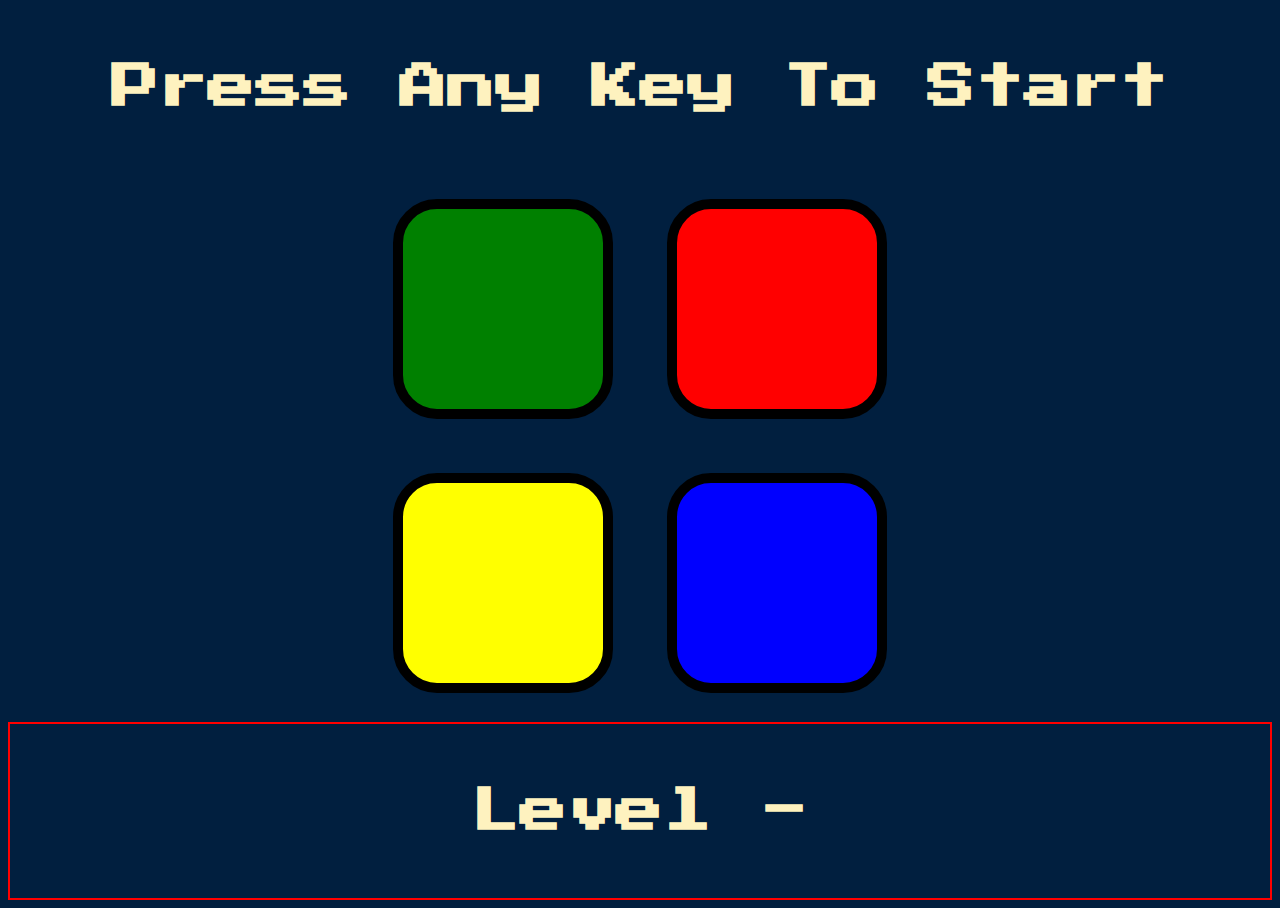
<file: Simon Game/index.html>
<!DOCTYPE html>
<html lang="en" dir="ltr">

<head>
  <meta charset="utf-8">
  <title>Simon</title>
  <link rel="stylesheet" href="styles.css">
  <link href="https://fonts.googleapis.com/css?family=Press+Start+2P" rel="stylesheet">
</head>

<body>
  <h1 id="level-title">Press Any Key To Start</h1>
  <div class="container">
    <div lass="row">

      <div type="button" id="green"  class="btn green">

      </div>

      <div type="button" id="red" class="btn red">

      </div>
    </div>

    <div class="row">

      <div type="button" id="yellow" class="btn yellow">

      </div>
      <div type="button" id="blue" class="btn blue">

      </div>

    </div>

  </div>
  <div class="footer">
    <form action="resultPage.html">
      <!-- <h1 id="footerCalculator">The Result </h1>
      <button id="result_checker" onclick="sendResult()">Check Result</button> -->

      <h2 id="footerCalculator">Level - <span class="game_level"></span></h2>
    </form>
  </div>

  
  <script
  src="https://code.jquery.com/jquery-3.6.0.js"
  integrity="sha256-H+K7U5CnXl1h5ywQfKtSj8PCmoN9aaq30gDh27Xc0jk="
  crossorigin="anonymous"></script>
<script src="game.js"></script>
</body>

</html>
</file>
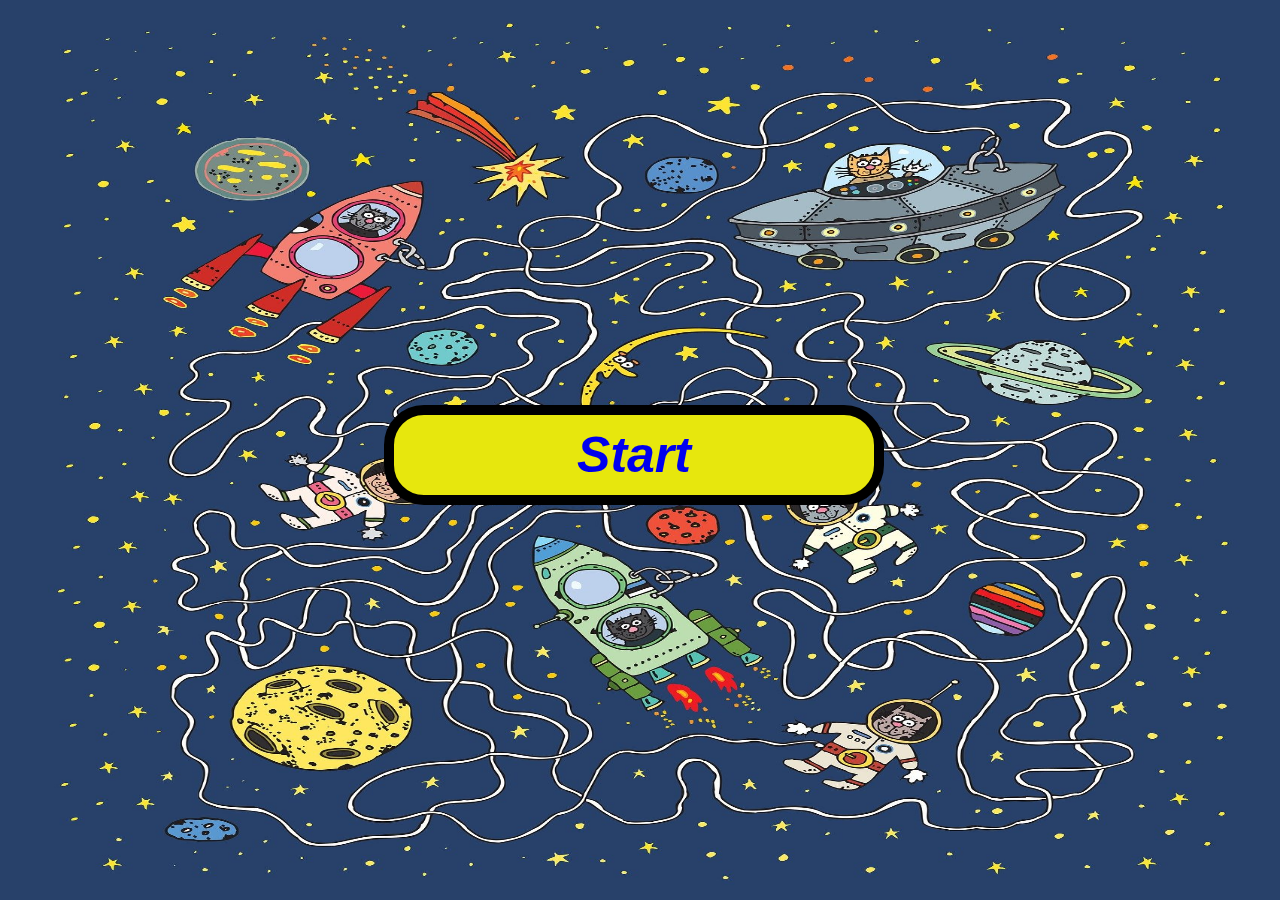
<file: Simon Game/image.html>
<!DOCTYPE html>
<html lang="en">
  <head>
    <meta charset="UTF-8" />
    <meta http-equiv="X-UA-Compatible" content="IE=edge" />
    <meta name="viewport" content="width=device-width, initial-scale=1.0" />
    <title>Image</title>
    <style>
        *{
            padding: 0;
            margin: 0;
            box-sizing: border-box;
        }
        .image img{
            height: 100vh;
            width: 100%;
        }
        button{
            position: absolute;
            left: 30%;
            right: 80%;
            top: 45%;
            border: 10px solid black;
            background-color: rgb(231, 231, 13);
            border-radius: 40px;
            font-size: 50px;
            font-weight: bolder;
            cursor: pointer;
            width: 500px;
            height: 100px;

        }

        button a{
            text-decoration: none;
        }
    </style>
  </head>
  <body>
    <div class="image">
        <img src="quize_image.jpg" alt="" />
        <button><a href="mainPage.html">  <i>   Start   </i>  </a></button>
    </div>
  </body>
</html>
</file>
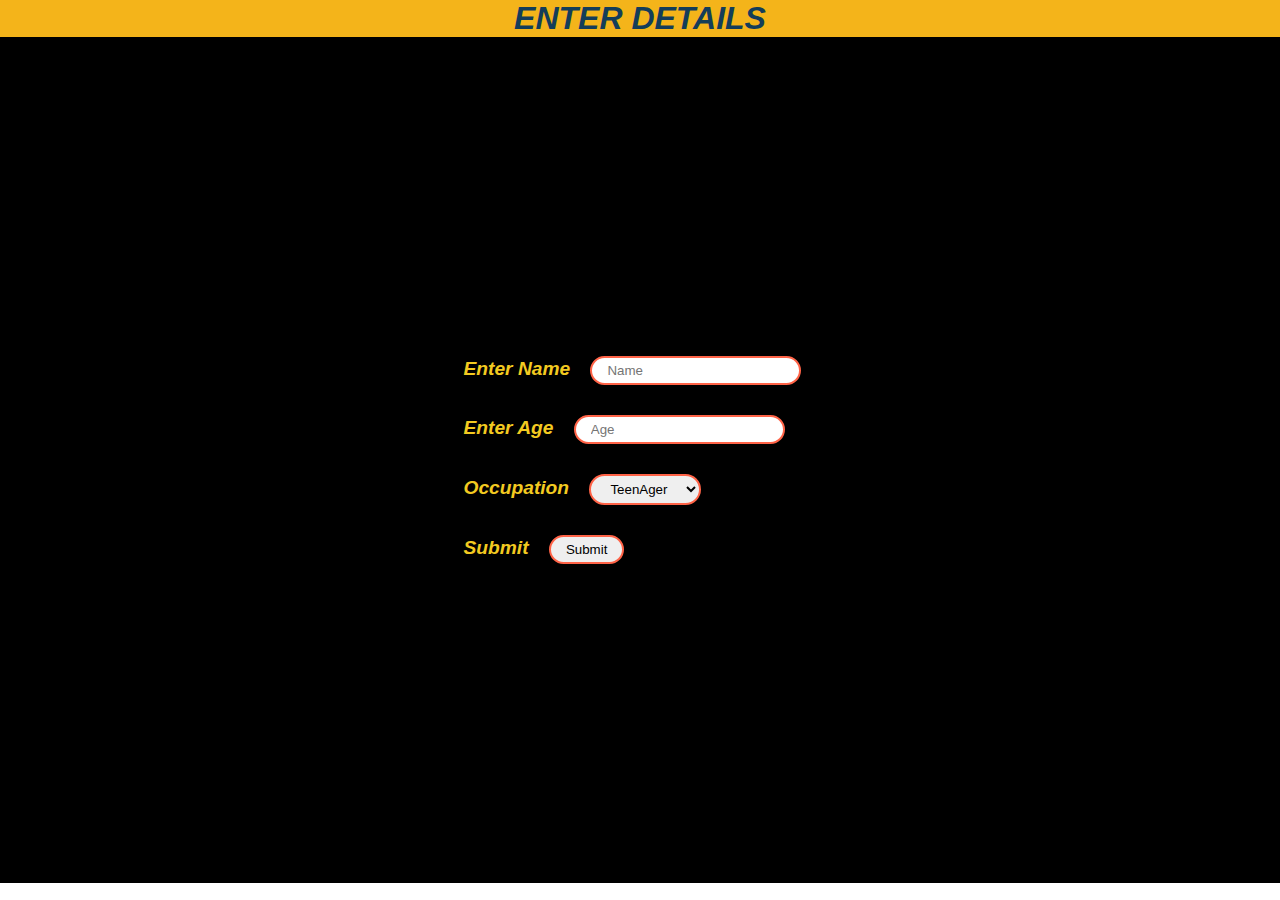
<file: Simon Game/mainPage.html>
<!DOCTYPE html>
<html lang="en">
  <head>
    <meta charset="UTF-8" />
    <meta http-equiv="X-UA-Compatible" content="IE=edge" />
    <meta name="viewport" content="width=device-width, initial-scale=1.0" />
    <title>Information Page</title>
    <link rel="stylesheet" href="mainpage.css" />
  </head>
  <body>
    <div class="headings">
      <h1><i> ENTER DETAILS</i></h1>
    </div>
    <div class="forms">
      <form action="index.html" target="_blank" id="mainForm">
        <i>  Enter Name </i>
        <input
          type="text"
          placeholder="Name"
          name="anubhav"
          value=""
          id="username"
          autocomplete="off"
        />
        <br />
        <i>   Enter Age </i>
        <input
          type="number"
          placeholder="Age"
          id="userage"
          autocomplete="false"
        />
        <br />
        <label for="selectMenu"> <i>  Occupation  </i> </label>
        <select name="ages" id="selectMenu">
          <option value="TeenAger" id="teen">TeenAger</option>
          <option value="Above 18" id="above8">Above 18</option>
          <option value="Above 45" id="above45">Above 45</option>
          <option value="Above 65" id="above65">Above 65</option>
        </select>
        <br />
        <i>  Submit </i> <input type="submit" id="submitButton" onclick="passvalue()" />
      </form>

      <!-- <div class="sideImage">
        <img src="quize_image.jpg" alt="" />
      </div> -->
    </div>

    <script>
      function passvalue() {
        var username = document.getElementById("username").value;
        var userage = document.getElementById("userage").value;

        var select = document.getElementById("selectMenu");
        var selected_value = select.options[select.selectedIndex].value;

        localStorage.setItem("uname", username);
        localStorage.setItem("uage", userage);
        localStorage.setItem("selectedItem" , selected_value);
      }
    </script>
  </body>
</html>
</file>
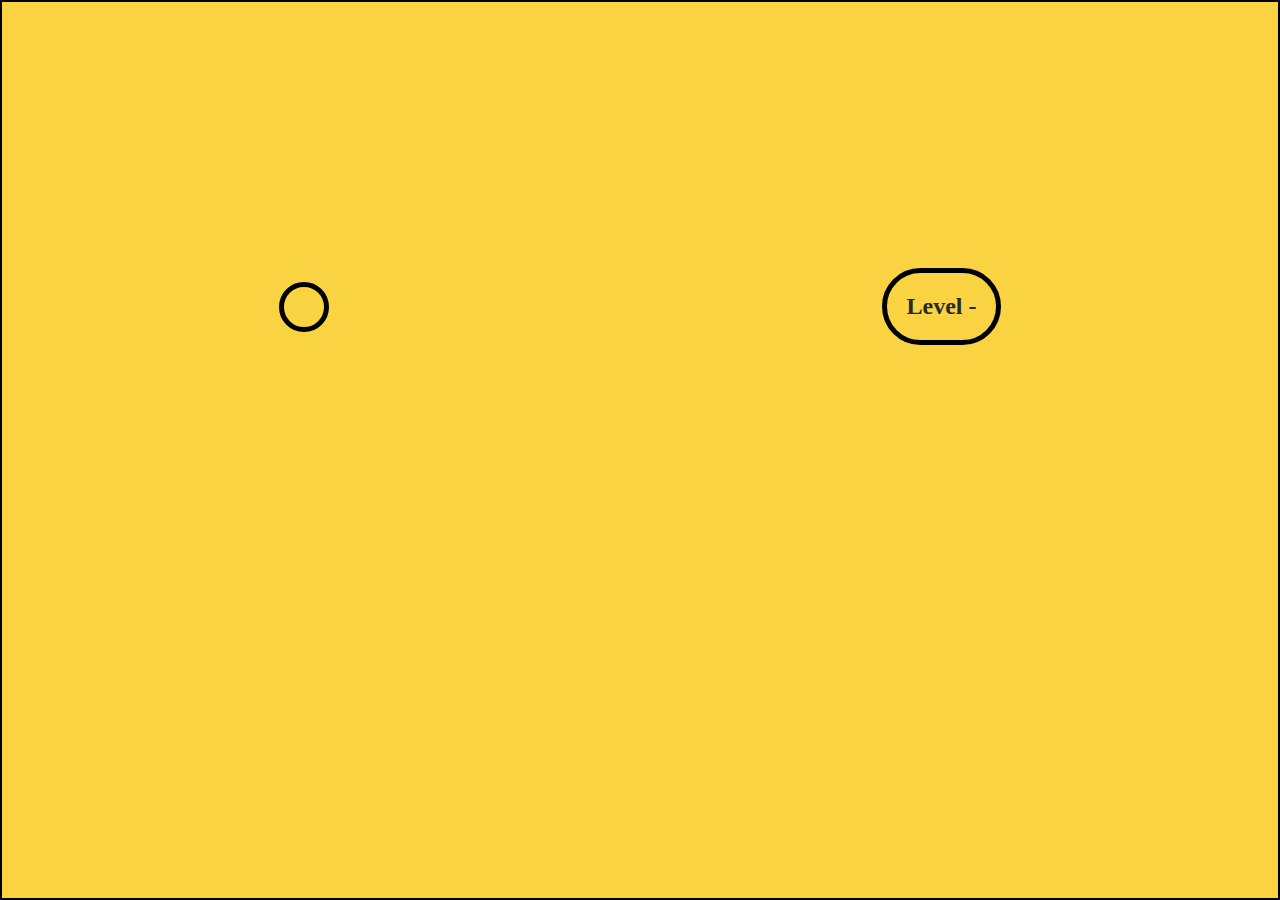
<file: Simon Game/resultPage.html>
<!DOCTYPE html>
<html lang="en">
<head>
    <meta charset="UTF-8">
    <meta http-equiv="X-UA-Compatible" content="IE=edge">
    <meta name="viewport" content="width=device-width, initial-scale=1.0">
    <title>ResultPage</title>
    <style>
        *{
            margin: 0;
            padding: 0;
            box-sizing: border-box;
        }
        .mainHeading{
            border: 2px solid black;
            text-align: center;
            background-color:#F9D342;
            color: #292826;
            font-family: 'Fuzzy Bubbles', cursive;
            height: 100vh;
            padding-top: 20%;
        }

        .box{
            display: flex;
            justify-content: space-around;
            align-items: center;
            
        }

        .left_box , .right_box{
            border: 5px solid black;
            margin: 10px 10px;
            padding: 20px 20px;
            border-radius:40px ;
        }

    </style>
   
</head>
<body>


    <div class="mainHeading">
        
        


        <div class="box">
            <div class="left_box">
                <h1><span id="user_name"></span> </h1>
            </div>

            <div class="right_box">
                

                <h2> Level  - <span id="level_receiver"></span></h2>
            </div>
        </div>
    </div>
   
    
    <script>
        document.getElementById("user_name").innerHTML = localStorage.getItem("uname");
        document.getElementById("user_age").innerHTML = localStorage.getItem("uage");
        document.getElementById("selected").innerHTML = localStorage.getItem("selectedItem");
        

        document.getElementById("level_receiver").innerHTML = localStorage.getItem("game_level");level;
        




    </script>
    
</body>
</html>
</file>
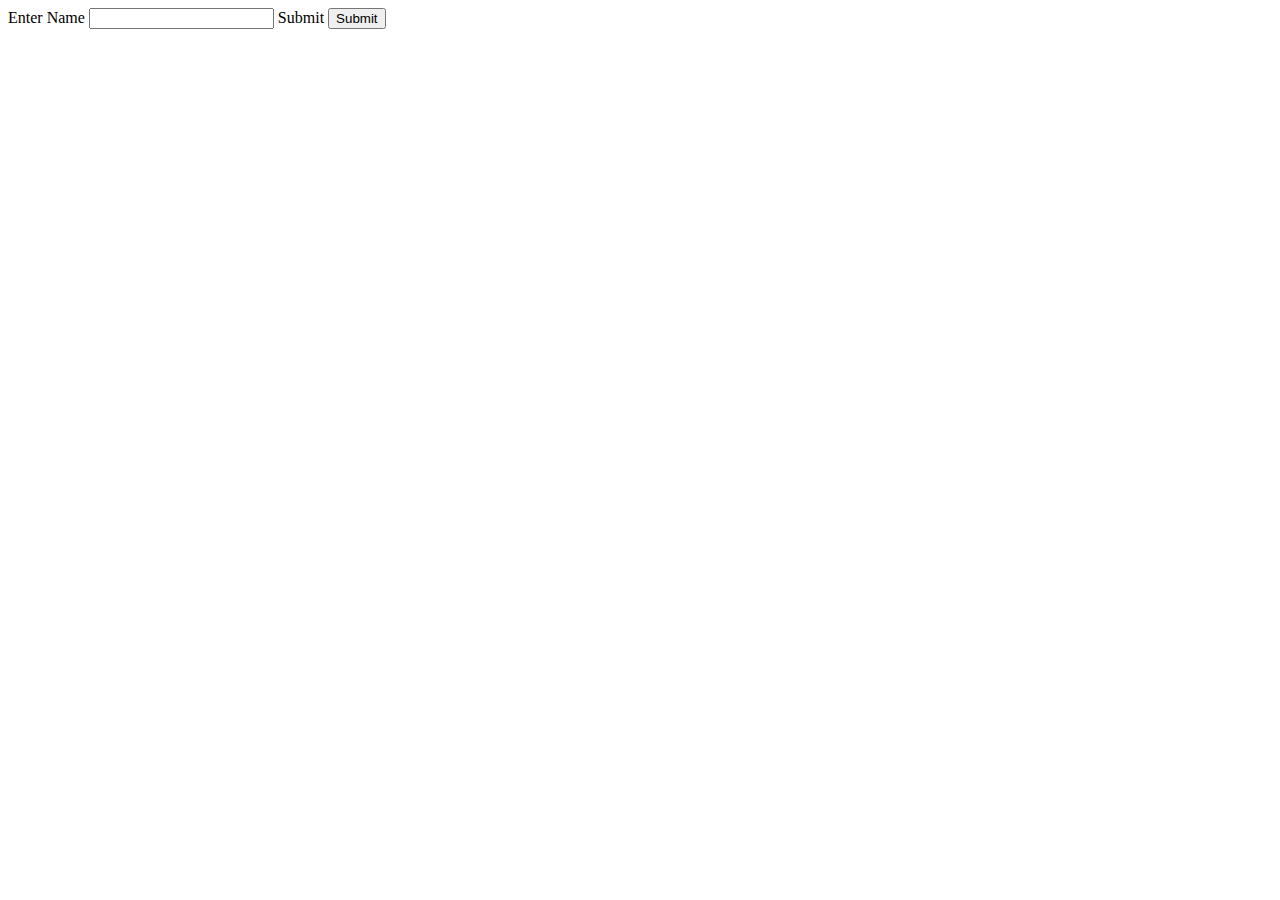
<file: Simon Game/test1.html>
<!DOCTYPE html>
<html lang="en">
<head>
    <meta charset="UTF-8">
    <meta http-equiv="X-UA-Compatible" content="IE=edge">
    <meta name="viewport" content="width=device-width, initial-scale=1.0">
    <title>Sending</title>
</head>
<body>

    <form action="test2.html">
        Enter Name <input type="text" id="username" >

        Submit <input type="submit" onclick="processvalue()">
    </form>    
    <script>
        function processvalue() {
            var val = document.getElementById("username").value;
            localStorage.setItem("uname" , val);
            return false;
        }
    </script>
</body>
</html>
</file>
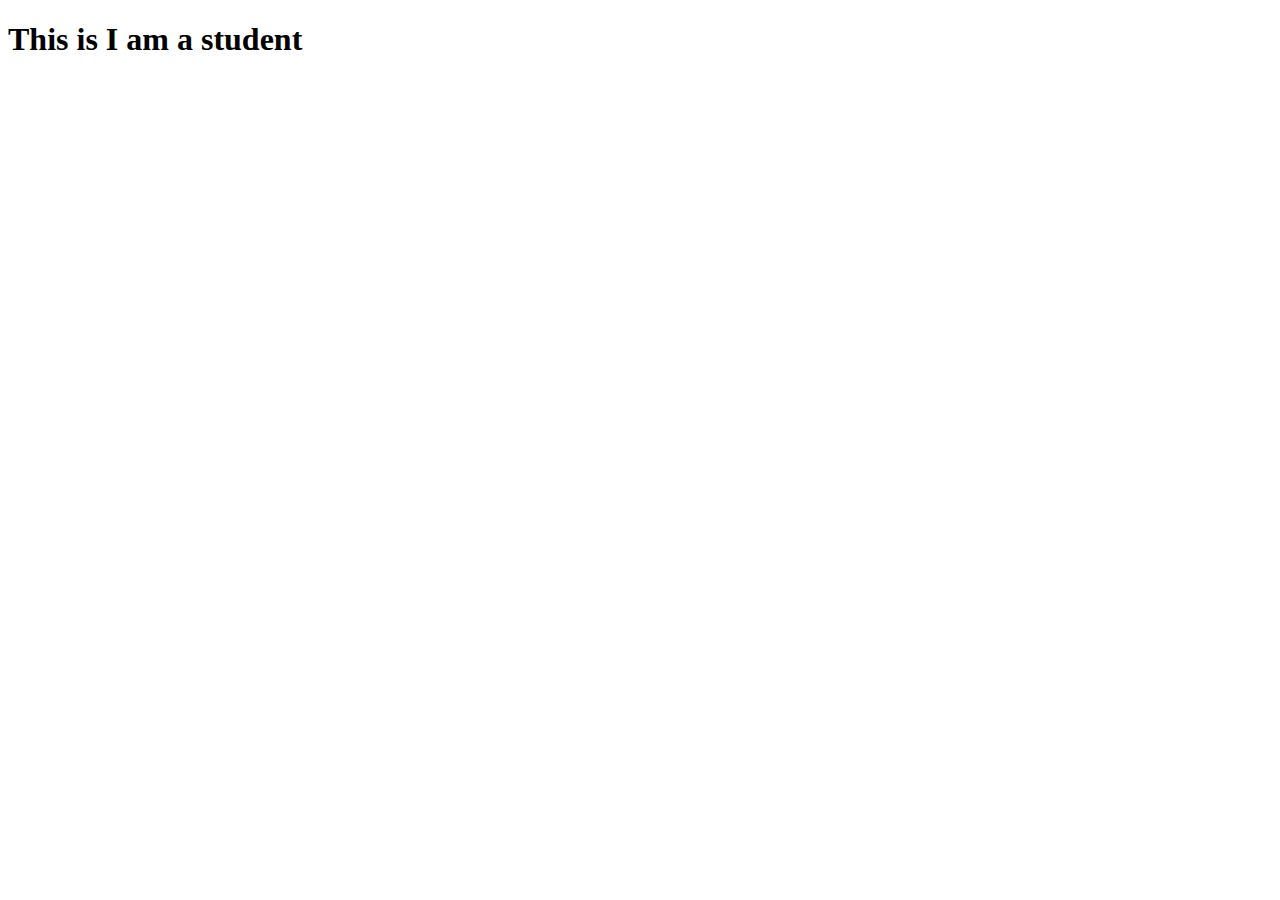
<file: Simon Game/test2.html>
<!DOCTYPE html>
<html lang="en">
<head>
    <meta charset="UTF-8">
    <meta http-equiv="X-UA-Compatible" content="IE=edge">
    <meta name="viewport" content="width=device-width, initial-scale=1.0">
    <title>Reciver</title>
</head>
<body>

    <h1>This is <span id="name"></span> I am a student</h1>

    <script>
        var received_value = localStorage.getItem("uname");
        document.getElementById("name").innerHTML = received_value;
    </script>
</body>
</html>
</file>
<file: Simon Game/styles.css>
body {
  text-align: center;
  background-color: #011F3F;
}

#level-title {
  font-family: 'Press Start 2P', cursive;
  font-size: 3rem;
  margin:  5%;
  color: #FEF2BF;
}

.container {
  display: block;
  width: 50%;
  margin: auto;

}

.btn {
  margin: 25px;
  display: inline-block;
  height: 200px;
  width: 200px;
  border: 10px solid black;
  border-radius: 20%;
}

.game-over {
  background-color: red;
  opacity: 0.8;
}

.red {
  background-color: red;
}

.green {
  background-color: green;
}

.blue {
  background-color: blue;
}

.yellow {
  background-color: yellow;
}

.pressed {
  box-shadow: 0 0 20px white;
  background-color: grey;
}


#footerCalculator , #level{
  font-family: 'Press Start 2P', cursive;
  font-size: 3rem;
  margin:  5%;
  color: #FEF2BF;

}

.footer{
  border: 2px solid red;
}
</file>
<file: Simon Game/mainpage.css>
*{
    margin: 0;
    padding: 0;
    box-sizing: border-box;
    /* border: 2px solid black; */
    
}

.headings{
    background-color: #f4b41a;
    color: #143d59;
    font-family: 'Readex Pro', sans-serif;
    text-align: center;
}

input , #selectMenu{
    margin: 15px 15px;
    outline: tomato;
    border: 2px solid tomato;
    padding: 5px 15px;
    border-radius: 23px;

}

.forms{
    border: 2px solid black;
    background-color: #000000;
    color: #f3ca20;
    height: 94vh;
    display: flex;
    justify-content: space-between;

    display: flex;
    align-items: center;
    justify-content: center;

    font-size: larger;
    font-weight: bolder ;
    font-family: 'Readex Pro', sans-serif;
    
    
}



#submitButton{
    cursor: pointer;
}
.sideImage img{
    height: 535px;
    width: 800px;
    
}
</file>
